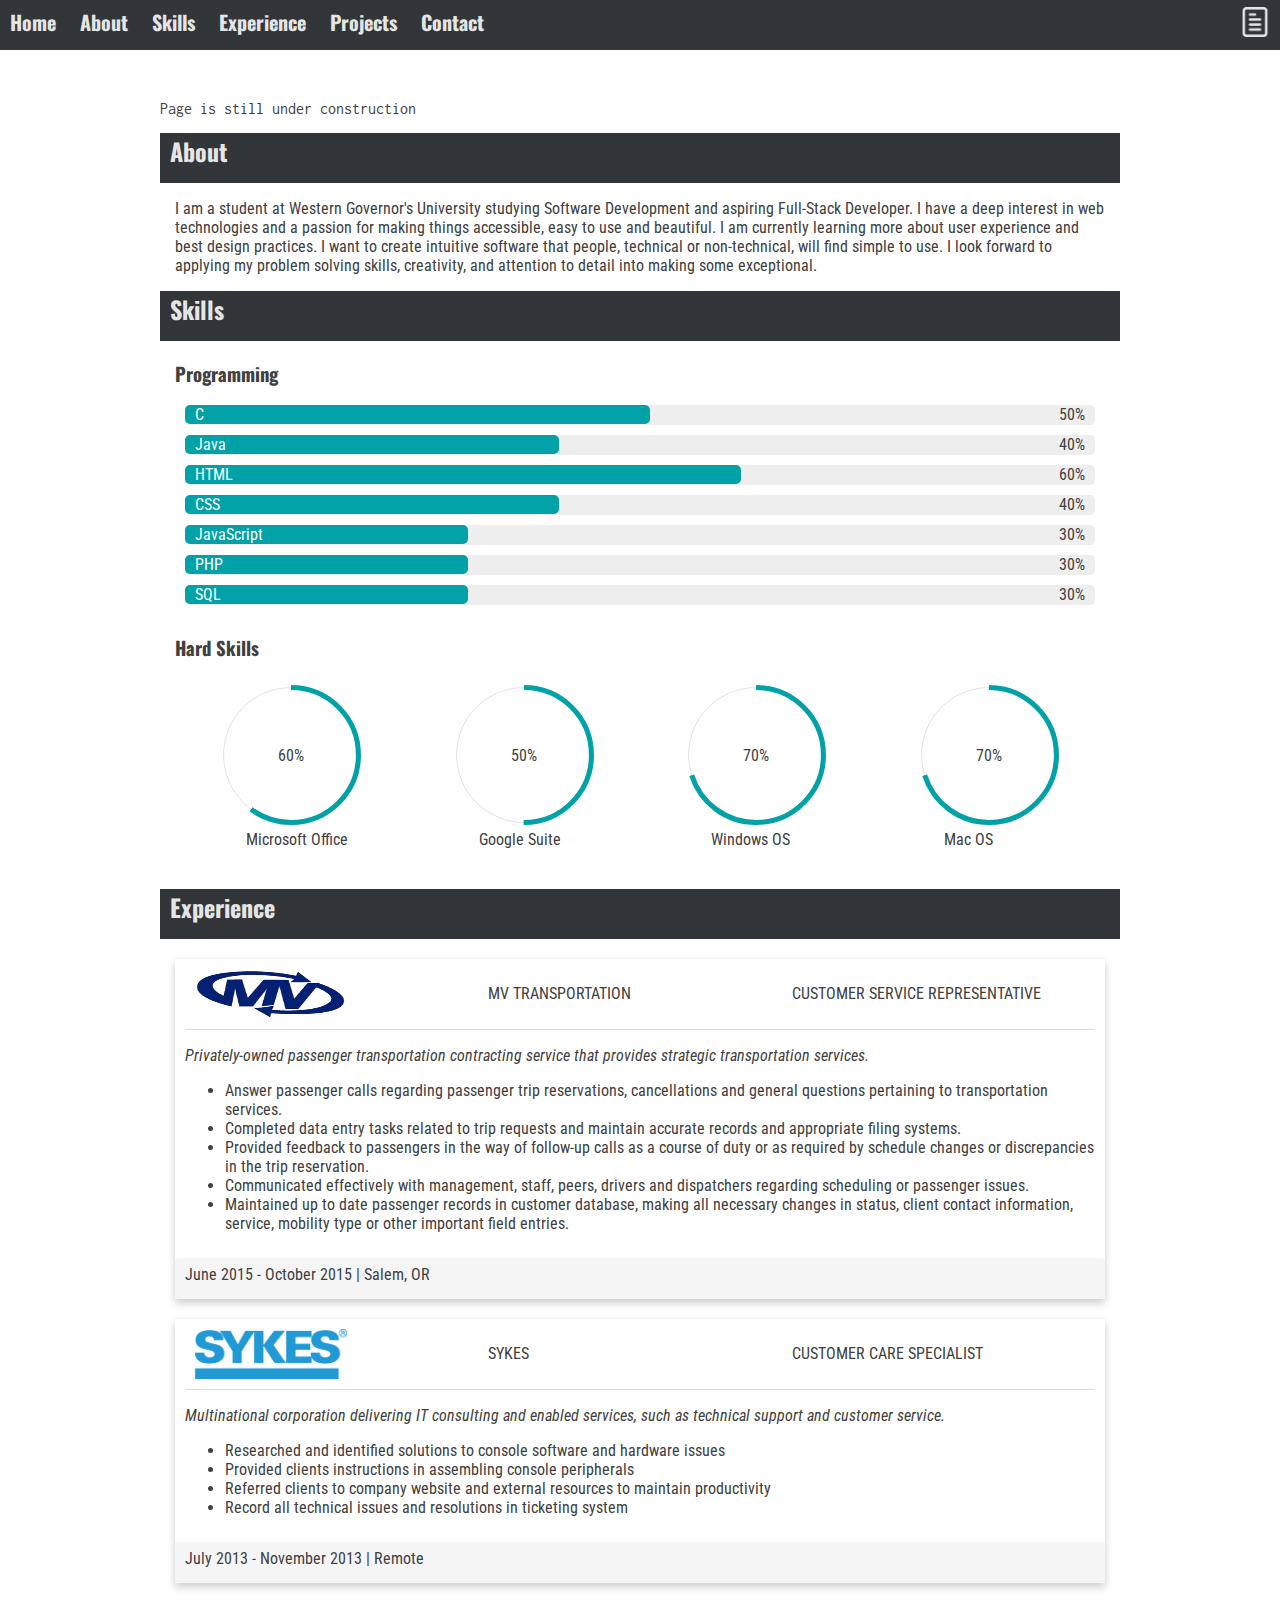
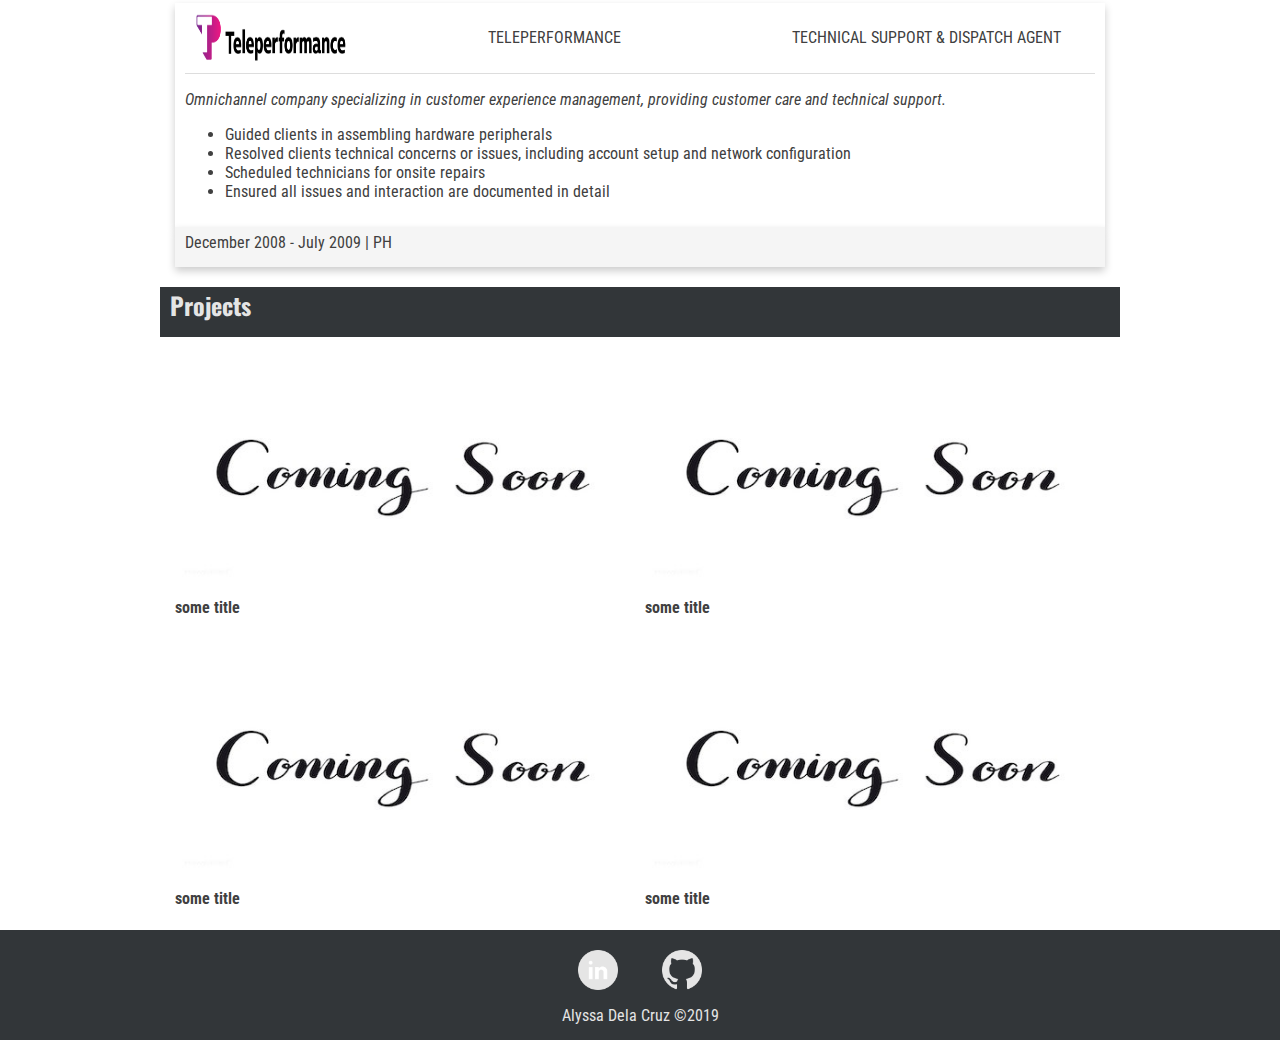
<file: portfolio/index.html>
<html>
  <head>
    <meta charset="utf-8"/>
    <meta name="viewport" content="width=device-width, initial-scale=1.0">
    <link rel="stylesheet" type="text/css" href="media/style.css">
    <!--Loading.IO-->
    <link rel="stylesheet" type="text/css" href="media/loading-bar.css"/>
    <script type="text/javascript" src="media/loading-bar.js"></script>
    <!--Google Fonts-->
    <link href="https://fonts.googleapis.com/css?family=Inconsolata|Oswald|Roboto+Condensed&display=swap" rel="stylesheet">
  </head>
  <body>
    <header >
      <p>Page is still under construction</p>
    </header>
    <nav>
      <a class="burger-nav"></a>
      <ul>
        <li><a href="#home">Home</a></li>
        <li><a href="#about">About</a></li>
        <li><a href="#skills">Skills</a></li>
        <li><a href="#experience">Experience</a></li>
        <li><a href="#projects">Projects</a></li>
        <li><a href="mailto:delacruz.alyssa@outlook.com">Contact</a></li>

        <li class="file-nav"><a href="https://1drv.ms/b/s!An74Xh7RpGBuZ8kObXY-KrbJ19g"><img src="media/file.png" alt="resume link"></a></li>

        <li class="resume-nav"><a href="https://1drv.ms/b/s!An74Xh7RpGBuZ8kObXY-KrbJ19g">Resume</a></li>
      </ul>
    </nav>
    <article>
      <section id="about">
        <h2>About</h2>
          <p>
            I am a student at Western Governor's University studying Software Development and aspiring Full-Stack Developer. I have a deep interest in web technologies and a passion for making things accessible, easy to use and beautiful. I am currently learning more about user experience and best design practices. I want to create intuitive software that people, technical or non-technical, will find simple to use. I look forward to applying my problem solving skills, creativity, and attention to detail into making some exceptional. 
          </p>
        </div>
      </section>
      <section id="skills">
        <h2>Skills</h2>
          <div class="container-skills">
            <div class="container-progress-skills">
              <h3>Programming</h3>
              <div class="progress-bar">
                  <span>50%</span>
                  <div class="progress-current" style="width:50%;">C</div>
              </div>
              <div class="progress-bar">
                  <span>40%</span>
                  <div class="progress-current" style="width:40%;">Java</div>
              </div>
              <div class="progress-bar">
                  <span>60%</span>
                  <div class="progress-current" style="width:60%;">HTML</div>
              </div>
              <div class="progress-bar">
                  <span>40%</span>
                  <div class="progress-current" style="width:40%;">CSS</div>
              </div>
              <div class="progress-bar">
                  <span>30%</span>
                  <div class="progress-current" style="width:30%;">JavaScript</div>
              </div>
              <div class="progress-bar">
                  <span>30%</span>
                  <div class="progress-current" style="width:30%;">PHP</div>
              </div>
              <div class="progress-bar">
                  <span>30%</span>
                  <div class="progress-current" style="width:30%;">SQL</div>
              </div>
            </div>
            <div class="container-hardskills">
              <h3>Hard Skills</h3>
                <div class="grid-hardskills">
                <div>
                  <div data-preset="circle"class="ldBar label-center" style="width:150px;height:150px;" data-value="60" data-stroke="#00a1a7"></div>
                  <label>Microsoft Office</label>
                </div>
                <div>
                  <div data-preset="circle"class="ldBar label-center" style="width:150px;height:150px;" data-value="50" data-stroke="#00a1a7"></div>
                  <label>Google Suite</label>     
                </div>
                <div>
                  <div data-preset="circle"class="ldBar label-center" style="width:150px;height:150px;" data-value="70" data-stroke="#00a1a7"></div>
                  <label>Windows OS</label>       
                </div>
                <div>  
                  <div data-preset="circle"class="ldBar label-center" style="width:150px;height:150px;" data-value="70" data-stroke="#00a1a7"></div>
                  <label>Mac OS</label> 
                </div>
              </div>
            </div>  
          </div>
      </section>
      <section id="experience">
        <h2>Experience</h2>
          <div class="container-experience">
            <div class="card-experience">
              <div class="card-header">
                <div><img src="media/mv_transportation_logo.png" alt="mv transportation logo"></div>
                <div class="name-company">MV Transportation</div>
                <div class="name-role">Customer Service Representative</div>
              </div>
              <div class="card-content">
                <p>Privately-owned passenger transportation contracting service that provides strategic transportation services.</p>
                <ul>
                  <li>Answer passenger calls regarding passenger trip reservations, cancellations and general questions pertaining to transportation services.</li>
                  <li>Completed data entry tasks related to trip requests and maintain accurate records and appropriate filing systems.</li>
                  <li>Provided feedback to passengers in the way of follow-up calls as a course of duty or as required by schedule changes or discrepancies in the trip reservation.</li>
                  <li>Communicated effectively with management, staff, peers, drivers and dispatchers regarding scheduling or passenger issues.</li>
                  <li>Maintained up to date passenger records in customer database, making all necessary changes in status, client contact information, service, mobility type or other important field entries.</li>
                </ul>
              </div>
            </div>
            <div class="card-footer">
                <p>June 2015 - October 2015 | Salem, OR</p>
            </div>
            <div class="card-experience">
                <div class="card-header">
                  <div><img src="media/sykes_logo.png" alt="sykes logo"></div>
                  <div class="name-company">SYKES</div>
                  <div class="name-role">Customer Care Specialist</div>
                </div>
                <div class="card-content">
                  <p>Multinational corporation delivering IT consulting and enabled services, such as technical support and customer service.</p>
                  <ul>
                    <li>Researched and identified solutions to console software and hardware issues</li>
                    <li>Provided clients instructions in assembling console peripherals</li>
                    <li>Referred clients to company website and external resources to maintain productivity</li>
                    <li>Record all technical issues and resolutions in ticketing system</li>
                  </ul>
                </div>
              </div>
              <div class="card-footer">
                <p>July 2013 - November 2013 | Remote</p>
              </div>
            <div class="card-experience">
              <div class="card-header">
                <div><img src="media/teleperformance_logo.png" alt="teleperformance logo"></div>
                <div class="name-company">Teleperformance</div>
                <div class="name-role">Technical Support & Dispatch Agent</div>
              </div>
              <div class="card-content">
                <p>Omnichannel company specializing in customer experience management, providing customer care and technical support.</p>
                <ul>
                  <li>Guided clients in assembling hardware peripherals</li>
                  <li>Resolved clients technical concerns or issues, including account setup and network configuration</li>
                  <li>Scheduled technicians for onsite repairs</li>
                  <li>Ensured all issues and interaction are documented in detail</li>
                </ul>
              </div>
            </div>
            <div class="card-footer">
              <p>December 2008 - July 2009 | PH</p>
            </div>
          </div>
      </section>
      <section id="projects">
        <h2>Projects</h2>  
        <div class="container-projects">
          <div class="project-thumbnail">
            <img src="media/coming-soon.jpg" alt="placeholder image">  
            <h4>some title</h4>
          </div>
          <div class="project-thumbnail">
            <img src="media/coming-soon.jpg" alt="placeholder image">
            <h4>some title</h4>
          </div>
          <div class="project-thumbnail">
            <img src="media/coming-soon.jpg" alt="placeholder image">  
            <h4>some title</h4>
          </div>
          <div class="project-thumbnail">
            <img src="media/coming-soon.jpg" alt="placeholder image">
            <h4>some title</h4>
          </div>
        </div>
      </section>
    </article>
    <footer>
      <div class="footer-icons">
        <a href="https://www.linkedin.com/in/alyssa-dela-cruz-b20213187?trk=people-guest_profile-result-card_result-card_full-click"><img src="media/linkedin.png" alt="linkedin link"></a>
        <a href="https://github.com/codesheep9290"><img src="media/github.png" alt="github link"></a>
      <p>Alyssa Dela Cruz &copy2019</p>
    </footer>
  <!--Script Tags-->
  <script src="https://code.jquery.com/jquery-3.4.1.min.js" integrity="sha256-CSXorXvZcTkaix6Yvo6HppcZGetbYMGWSFlBw8HfCJo=" crossorigin="anonymous"></script>
  <script src="media/script.js"></script> 
  </body>
</html>
</file>
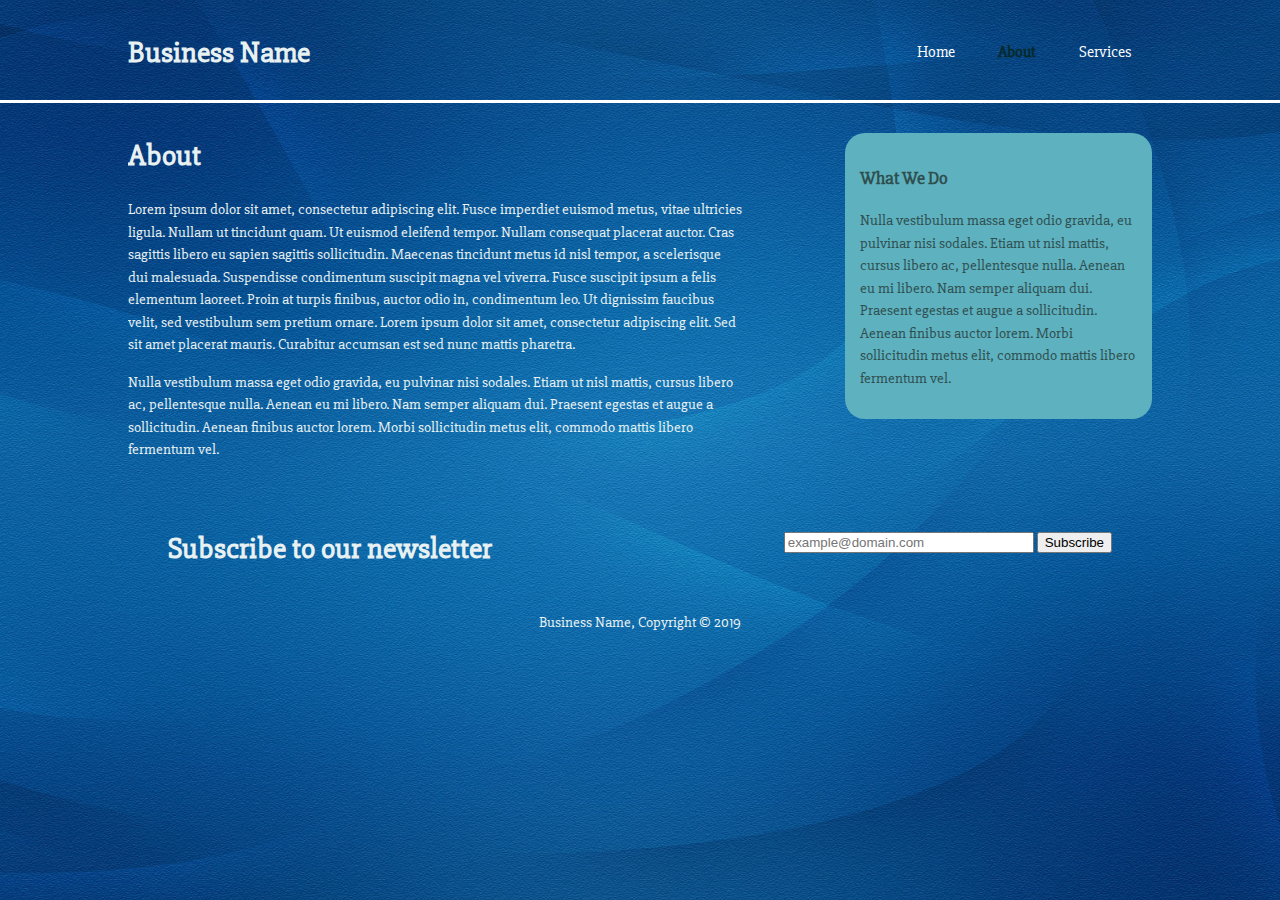
<file: html/about_02.html>
<html>
    <head>
        <meta charset="utf-8">
        <title>Business Name | About</title>
        <meta name="viewport" content="width=device-width, initial-scale=1">
        <meta name="description" content="Description of the business.">
        <meta name="keywords" content="keywords here">
        <meta name="author" content="Alyssa Dela Cruz">
        <!--Google Font Slabo-->
        <link href="https://fonts.googleapis.com/css?family=Slabo+27px" rel="stylesheet"> 
        <!--Font Awesome Icons-->
        <link rel="stylesheet" href="https://use.fontawesome.com/releases/v5.8.2/css/all.css" integrity="sha384-oS3vJWv+0UjzBfQzYUhtDYW+Pj2yciDJxpsK1OYPAYjqT085Qq/1cq5FLXAZQ7Ay" crossorigin="anonymous">
        <!--CSS-->
        <link rel="stylesheet" href="css/style_02.css">
    </head>
    <body class="background">
        <header>
            <div class="container">
                <div id="branding">
                    <h1>Business Name</h1>
                </div>
                <nav>
                    <ul>
                        <li><a href="index_02.html">Home</a></li>
                        <li class="current"><a href="about_02.html">About</a></li>
                        <li><a href="services_02.html">Services</a></li>
                    </ul>
                </nav>
            </div>
        </header>
            <section>
                <div class="container">
                    <article id="main-col">
                        <h1 class="page-title">About</h1>
                        <p>
                            Lorem ipsum dolor sit amet, consectetur adipiscing elit. Fusce imperdiet euismod metus, vitae ultricies ligula. Nullam ut tincidunt quam. Ut euismod eleifend tempor. Nullam consequat placerat auctor. Cras sagittis libero eu sapien sagittis sollicitudin. Maecenas tincidunt metus id nisl tempor, a scelerisque dui malesuada. Suspendisse condimentum suscipit magna vel viverra. Fusce suscipit ipsum a felis elementum laoreet. Proin at turpis finibus, auctor odio in, condimentum leo. Ut dignissim faucibus velit, sed vestibulum sem pretium ornare. Lorem ipsum dolor sit amet, consectetur adipiscing elit. Sed sit amet placerat mauris. Curabitur accumsan est sed nunc mattis pharetra.    
                        </p>
                        <p>
                            Nulla vestibulum massa eget odio gravida, eu pulvinar nisi sodales. Etiam ut nisl mattis, cursus libero ac, pellentesque nulla. Aenean eu mi libero. Nam semper aliquam dui. Praesent egestas et augue a sollicitudin. Aenean finibus auctor lorem. Morbi sollicitudin metus elit, commodo mattis libero fermentum vel. 
                        </p>
                    </article>
                    <aside id="sidebar">
                        <div class="textbg">
                        <h3>What We Do</h3>
                            <p>
                            Nulla vestibulum massa eget odio gravida, eu pulvinar nisi sodales. Etiam ut nisl mattis, cursus libero ac, pellentesque nulla. Aenean eu mi libero. Nam semper aliquam dui. Praesent egestas et augue a sollicitudin. Aenean finibus auctor lorem. Morbi sollicitudin metus elit, commodo mattis libero fermentum vel.     
                            </p>
                        </div>
                    </aside>
                </div>
            </section>
        <footer>
            <section id="newsletter">
                <div class="container">
                    <h1>Subscribe to our newsletter</h1>
                    <form>
                        <input type="email" placeholder="example@domain.com">
                        <button type="submit" class="btn1">Subscribe</button>
                    </form>
                </div>
            </section>
            <p>Business Name, Copyright &copy; 2019</p>
        </footer>
    </body>
</html>
</file>
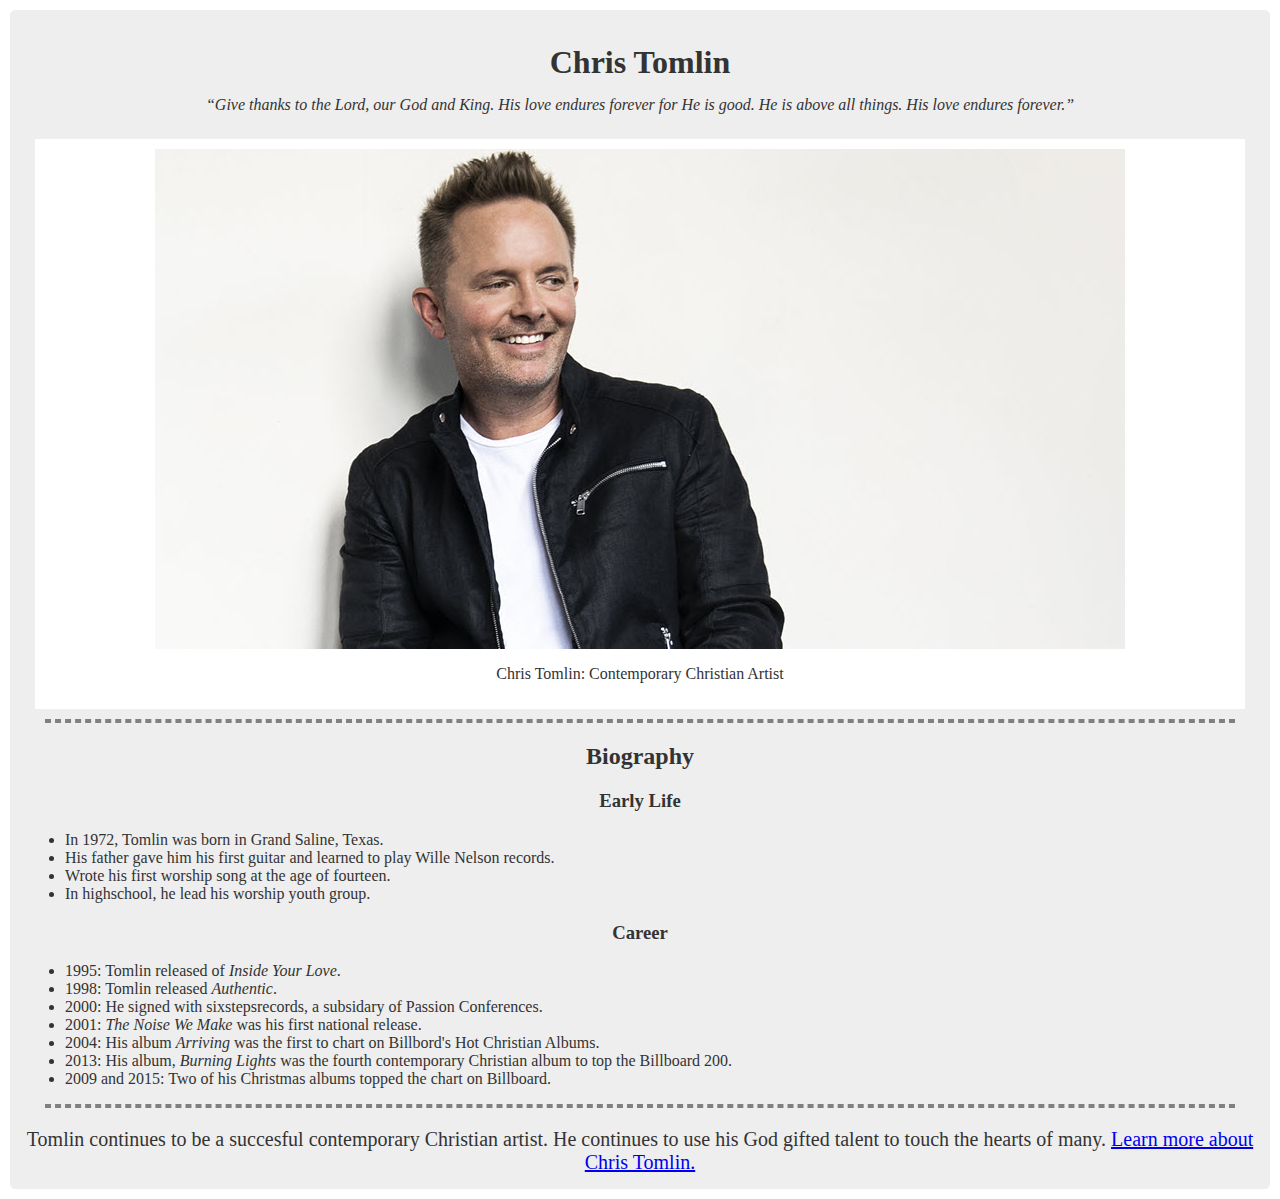
<file: html/index_01.html>
<html>
    <head>
      <title>Biography: Chris Tomlin</title>
      <link rel="stylesheet" href="css/index_01.css">
    </head>
    <body id="main">
        <!--Title-->
        <h1 id="title">Chris Tomlin</h1>
        <!--Tribute Quote-->
        <p id="tribute-quote"><em>“Give thanks to the Lord, our God and King. His love endures forever for He is good. He is above all things. His love endures forever.”</em></p>
        <!--Image and Caption-->
        <div id="img-div">
            <img id="image" src="image/chrisTomlin.jpg" alt="Chris Tomlin">
            <p id="img-caption">Chris Tomlin: Contemporary Christian Artist</p>
        </div>
        <!--horizontal line-->
        <hr>
        <!--Tribute Information and Link-->
        <h2>Biography</h2>
        <h3>Early Life</h3>
        <ul class="left-align">
            <li>In 1972, Tomlin was born in Grand Saline, Texas.</li>
            <li>His father gave him his first guitar and learned to play Wille Nelson records.</li>
            <li>Wrote his first worship song at the age of fourteen.</li>
            <li>In highschool, he lead his worship youth group.</li>
        </ul>
        <h3>Career</h3>
        <ul class="left-align">
            <li>1995: Tomlin released of <em>Inside Your Love</em>.</li>
            <li>1998: Tomlin released <em>Authentic</em>.</li>
            <li>2000: He signed with sixstepsrecords, a subsidary of Passion Conferences.</li>
            <li>2001: <em>The Noise We Make</em> was his first national release.</li>
            <li>2004: His album <em>Arriving</em> was the first to chart on Billbord's Hot Christian Albums.</li>
            <li>2013: His album, <em>Burning Lights</em> was the fourth contemporary Christian album to top the Billboard 200.</li>
            <li>2009 and 2015: Two of his Christmas albums topped the chart on Billboard.</li>
        </ul>
        <hr>
        <!--Tribute info section-->
        <p id="tribute-info">Tomlin continues to be a succesful contemporary Christian artist. He continues to use his God gifted talent to touch the hearts of many. <a href="https://en.wikipedia.org/wiki/Chris_Tomlin" target="_blank" id="tribute-link">Learn more about Chris Tomlin.</a>
        </p>
    </body>
</html>
</file>
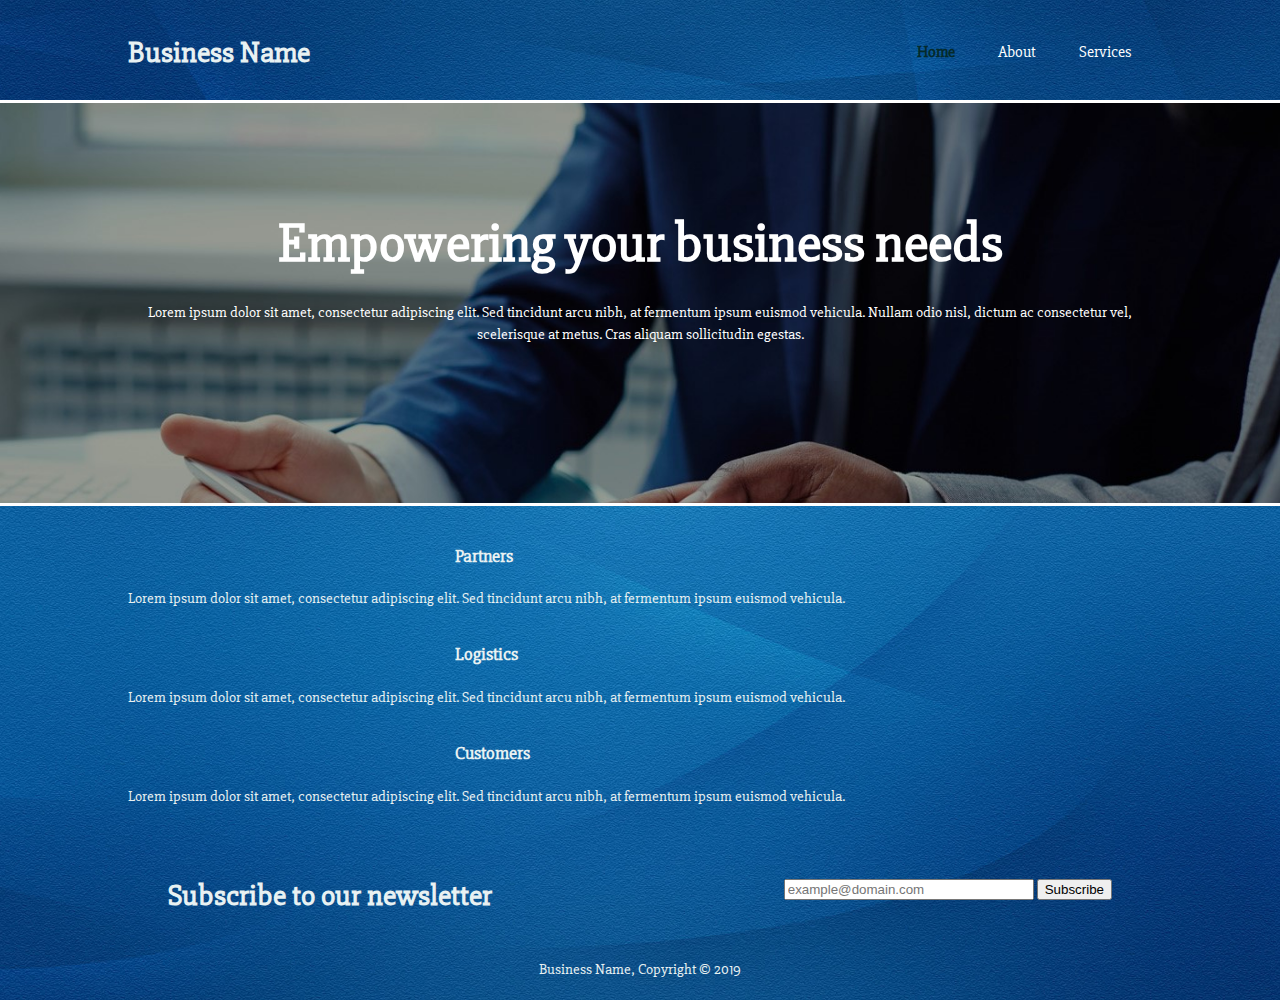
<file: html/index_02.html>
<html>
    <head>
        <meta charset="utf-8">
        <title>Business Name | Welcome</title>
        <meta name="viewport" content="width=device-width, initial-scale=1">
        <meta name="description" content="Description of the business">
        <meta name="keywords" content="keywords here">
        <meta name="author" content="Alyssa Dela Cruz">
        <!--Google Font Slabo-->
        <link href="https://fonts.googleapis.com/css?family=Slabo+27px" rel="stylesheet"> 
        <!--Font Awesome Icons-->
        <link rel="stylesheet" href="https://use.fontawesome.com/releases/v5.8.2/css/all.css" integrity="sha384-oS3vJWv+0UjzBfQzYUhtDYW+Pj2yciDJxpsK1OYPAYjqT085Qq/1cq5FLXAZQ7Ay" crossorigin="anonymous">
        <!--CSS-->
        <link rel="stylesheet" href="css/style_02.css">
    </head>
    <body class="background">
        <header>
            <div class="container">
                <div id="branding">
                    <h1>Business Name</h1>
                </div>
                <nav>
                    <ul>
                        <li class="current"><a href="index_02.html">Home</a></li>
                        <li><a href="about_02.html">About</a></li>
                        <li><a href="services_02.html">Services</a></li>
                    </ul>
                </nav>
            </div>
        </header>
        <section id="showcase">
            <div class="container">
                <h1>Empowering your business needs</h1>        
                <p>Lorem ipsum dolor sit amet, consectetur adipiscing elit. Sed tincidunt arcu nibh, at fermentum ipsum euismod vehicula. Nullam odio nisl, dictum ac consectetur vel, scelerisque at metus. Cras aliquam sollicitudin egestas.</p>
            </div>
        </section>

        <section id="icons">
            <div class="container">
                <i class="fas fa-handshake fa-5x"></i>  
                <h3>Partners</h3>
                <p>Lorem ipsum dolor sit amet, consectetur adipiscing elit. Sed tincidunt arcu nibh, at fermentum ipsum euismod vehicula.</p>
            </div>
            <div class="container">
                <i class="fas fa-box-open fa-5x"></i>
                <h3>Logistics</h3>
                <p>Lorem ipsum dolor sit amet, consectetur adipiscing elit. Sed tincidunt arcu nibh, at fermentum ipsum euismod vehicula.</p>
                </div>
             <div class="container">
                <i class="fas fa-users fa-5x"></i>
                <h3>Customers</h3>
                <p>Lorem ipsum dolor sit amet, consectetur adipiscing elit. Sed tincidunt arcu nibh, at fermentum ipsum euismod vehicula.</p>
            </div> 
        </section>

        <footer>
            <section id="newsletter">
                <div class="container">
                    <h1>Subscribe to our newsletter</h1>
                    <form>
                        <input type="email" placeholder="example@domain.com">
                        <button type="submit" class="btn1">Subscribe</button>
                    </form>
                </div>
            </section>
            <p>Business Name, Copyright &copy; 2019</p>
        </footer>
    </body>
</html>
</file>
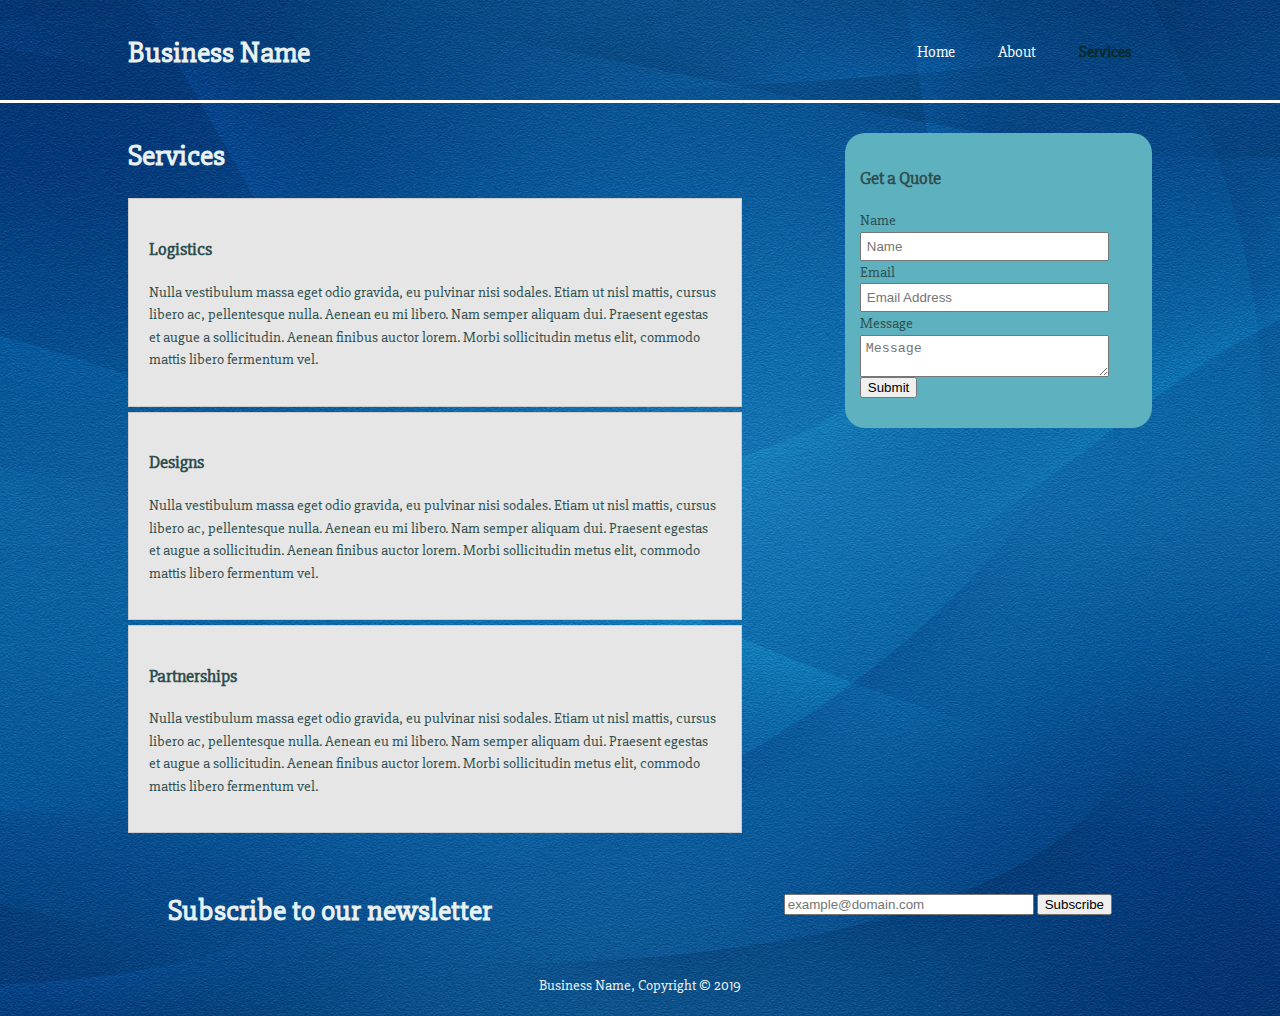
<file: html/services_02.html>
<html>
    <head>
        <meta charset="utf-8">
        <title>Business Name | Services</title>
        <meta name="viewport" content="width=device-width, initial-scale=1">
        <meta name="description" content="Description of the business">
        <meta name="keywords" content="keywords here">
        <meta name="author" content="Alyssa Dela Cruz">
        <!--Google Font Slabo-->
        <link href="https://fonts.googleapis.com/css?family=Slabo+27px" rel="stylesheet"> 
        <!--Font Awesome Icons-->
        <link rel="stylesheet" href="https://use.fontawesome.com/releases/v5.8.2/css/all.css" integrity="sha384-oS3vJWv+0UjzBfQzYUhtDYW+Pj2yciDJxpsK1OYPAYjqT085Qq/1cq5FLXAZQ7Ay" crossorigin="anonymous">
        <!--CSS-->
        <link rel="stylesheet" href="css/style_02.css">
    </head>
    <body class="background">
        <header>
            <div class="container">
                <div id="branding">
                    <h1>Business Name</h1>
                </div>
                <nav>
                    <ul>
                        <li><a href="index_02.html">Home</a></li>
                        <li><a href="about_02.html">About</a></li>
                        <li class="current"><a href="services_02S.html">Services</a></li>
                    </ul>
                </nav>
            </div>
        </header>
            <section>
                <div class="container">
                    <article id="main-col">
                        <h1 class="page-title">Services</h1>
                            <ul id="services">
                                <li>
                                    <h3>Logistics</h3>
                                        <p>
                                        Nulla vestibulum massa eget odio gravida, eu pulvinar nisi sodales. Etiam ut nisl mattis, cursus libero ac, pellentesque nulla. Aenean eu mi libero. Nam semper aliquam dui. Praesent egestas et augue a sollicitudin. Aenean finibus auctor lorem. Morbi sollicitudin metus elit, commodo mattis libero fermentum vel.     
                                        </p>
                                </li>
                                <li>
                                    <h3>Designs</h3>
                                        <p>
                                        Nulla vestibulum massa eget odio gravida, eu pulvinar nisi sodales. Etiam ut nisl mattis, cursus libero ac, pellentesque nulla. Aenean eu mi libero. Nam semper aliquam dui. Praesent egestas et augue a sollicitudin. Aenean finibus auctor lorem. Morbi sollicitudin metus elit, commodo mattis libero fermentum vel.     
                                        </p>
                                </li>
                                <li>
                                    <h3>Partnerships</h3>
                                        <p>
                                         Nulla vestibulum massa eget odio gravida, eu pulvinar nisi sodales. Etiam ut nisl mattis, cursus libero ac, pellentesque nulla. Aenean eu mi libero. Nam semper aliquam dui. Praesent egestas et augue a sollicitudin. Aenean finibus auctor lorem. Morbi sollicitudin metus elit, commodo mattis libero fermentum vel.     
                                        </p>
                                </li>       
                            </ul>
                    </article>
                    <aside id="sidebar">
                        <div class="textbg">
                        <h3>Get a Quote</h3>
                            <form class="quote">
                                <div>
                                    <label>Name</label><br>
                                    <input type="text" placeholder="Name">
                                </div>
                                <div>
                                    <label>Email</label><br>
                                    <input type="text" placeholder="Email Address">
                                </div>   
                                <div>
                                    <label>Message</label><br>
                                    <textarea placeholder="Message"></textarea>
                                </div>   
                                <button type="submit">Submit</button>  
                            </form>
                        </div>
                    </aside>
                </div>
            </section>
        <footer>
            <section id="newsletter">
                <div class="container">
                    <h1>Subscribe to our newsletter</h1>
                    <form>
                        <input type="email" placeholder="example@domain.com">
                        <button type="submit" class="btn1">Subscribe</button>
                    </form>
                </div>
            </section>
            <p>Business Name, Copyright &copy; 2019</p>
        </footer>
    </body>
</html>
</file>
<file: portfolio/media/style.css>
/***** GLOBAL *****/
body{
  color: #404040;
  font-family: 'Roboto Condensed', sans-serif;
  margin: 0 auto;
  max-width: 960px;
}
img{
  /* responsive images */
  width: 100%;
  height: auto;
}
/***** HEADER *****/
header{
  font-family: 'Inconsolata', monospace;
  margin-top: 100px;
}
nav, h2, h3{
  font-family: 'Oswald', sans-serif;
}
h2{
  background-color: #323639;
  color: #e5e5e5;
  height: 50px;
  margin: 0 auto;
  padding-left: 10px;
}
/***** NAVIGATION *****/
nav{
  background-color: #323639;
  height: 50px;
  left: 0; 
  position: fixed;
  top: 0; 
  width: 100%;
  z-index: 9999;
}
nav li{
  display: inline;
  list-style: none;
  margin: 10px;
}
nav li a{
  color: #e5e5e5; 
  font-size: 20px;
  font-weight: bold;
  text-decoration: none;
}
nav ul{
  margin-top: 7px;
  padding-left: 0;
}
a:hover{
  color: #cccccc;
}
li img{
  float: right;
  margin-right: 10px;
  height: 30px;
  width: 30px;
}
.resume-nav{
  display: none;
}
/***** SECTIONS *****/
/* ID: about */
#about p{
  padding: 0 15px;
}
/* ID: skills */
.container-skills{
  display: grid; 
  grid-template-columns: 1fr;
  grid-auto-rows: minmax(100px, auto);
  padding: 0 15px;
}
.container-hardskills{
  grid-column: 1/4;
  margin-bottom: 40px;
}
.grid-hardskills{
  display: grid;
  grid-template-columns: repeat(4,1fr);
  justify-items: center; 
}
.progress-bar{
  background-color: #eeeeee; 
  border-radius: 5px;
  height: 20px;
  margin: 10px;
}
.progress-bar span{
  float: right;
  padding-right: 10px;
}
.progress-current {
  background-color: #00a1a7;
  border-radius: 5px;
  color: #ffffff;
  padding-left: 10px;
}
label{
  padding-left: 30px;
}
/* ID: experience*/
#experience h2{
  margin-bottom: 20px;
}
.container-experience{
  padding: 0 15px;
}
.card-experience{
  box-shadow: 0 4px 8px 0 rgba(0,0,0,0.2);
  margin-top: 20px 0;
  padding: 10px;
}
.card-header{
  display: grid;
  grid-template-columns: repeat(3,1fr);
  grid-template-rows: auto;
  border-bottom: 1px solid #dddddd;
  padding-bottom: 10px;
  text-transform: uppercase;
}
.name-company, .name-role{
  align-self: center;
  font-size: 16px;
}
.card-header img{
  padding-left: 10px;
  width: 50%;
  height: 50px;
}
.card-content p{
  font-style: italic;
}
.card-footer p{
  background-color: #f5f5f5;
  box-shadow: 0 4px 8px 0 rgba(0,0,0,0.2);
  height: 40px;
  line-height: 2;
  padding-left: 10px;
  margin-top: 0;
  margin-bottom: 20px;
}
/* ID: projects*/
#projects h2{
  margin-top: 20px;
}
.container-projects{
  display: grid;
  grid-template-columns: 1fr 1fr;  
  grid-gap: 10px; 
  margin-top: 20px;
  padding: 0 15px;
}
/* FOOTER */
footer{
  background-color: #323639;
  color: #e5e5e5;
  height: 100px;
  left: 0;
  padding: 0 0 10px 0;
  position: absolute;
  text-align: center;
  width: 100%;
}
footer p{
  margin: 0;
}
footer img{
  height: 40px;
  margin: 20px 0 12px 0;
  padding: 0 20px;
  width: 40px;
}
/* RESPONSIVE ADJUSTMENTS */
@media screen and (max-width: 760px){
  .grid-hardskills{
    display: grid;
    justify-items: center;
    grid-template-columns: repeat(2,1fr);
  }
  .card-header{
    display: grid;
    justify-items: center;
    grid-template-columns: 1fr;
  }
  .card-header img{
    display: none;
  }
}
@media screen and (max-width: 530px){
  .burger-nav{
    display: block;
    height: 40px; 
    width: 100%;
    background: url(iconfinder-icon.svg) no-repeat 98% center;
    cursor: pointer;
  }
  nav ul{
    background-color: #44494c;
    height: 0;
    margin: 0;
    overflow: hidden;
  }
  nav ul.open{
    height: auto;
  }
  nav ul li{
    float: none;
    margin: 0;
    text-align: left;
    width: 100%;
  }
  nav ul li a{
    border-bottom: 1px solid #404040;
    display: block;
    margin: 0;
    padding: 10px;
  }
  .file-nav{
    display: none;
  }
  .resume-nav{
    display: block;
  }
}
</file>
<file: portfolio/media/loading-bar.css>
.ldBar{position:relative;}.ldBar.label-center > .ldBar-label{position:absolute;top:50%;left:50%;-webkit-transform:translate(-50%,-50%);transform:translate(-50%,-50%);text-shadow:0 0 3px #fff}.ldBar-label:after{content:"%";display:inline}.ldBar.no-percent .ldBar-label:after{content:""}
</file>
<file: html/css/style_02.css>
body{
    font: 15px/1.5 'Slabo 27px', serif; 
    color: #E8F1F2; 
    padding: 0;
    margin: 0; 
}

/* Global */
.background{
    background-image: url('../image/BG.jpg'); 
    background-position: no-repeat; 
    background-position: center top; 
    background-size: cover; 
}

.container{
    width: 80%; 
    margin: auto; 
    overflow: hidden; 
}

ul { 
    margin: 0; 
    padding: 0; 

}

.textbg{
    padding: 15px; 
    border-radius: 20px;
    background-size: 100%;
    background-color:  #5EB1BF; 
    color: darkslategray; 
}

/* Header */
header{
    padding-top: 30px;
    min-height: 70px;  
    border-bottom: #ffffff 3px solid; 
}

header a{
    color: #ffffff; 
    text-decoration: none;  
    text-transform: upppercase; 
    font-size: 16px; 
}

header li{ 
    display: inline; 
    padding: 0 20px 0 20px; 
}

header #branding{
    float: left; 
}

header #branding h1{
    margin: 0; 
}

header nav{
    float: right; 
    margin-top: 10px;
}

header .current a{
    color: #042A2B; 
    font-weight: bold; 
}

header a:hover{
    color: #E8F1F2;
}

/* HOME PAGE */ 

/* Showcase */
#showcase{
    min-height: 400px; 
    background: url('../image/stockphoto.jpg') no-repeat; 
    background-size: cover; 
    text-align: center;
    color: #ffffff;
}

#showcase h1{
    margin-top: 100px; 
    font-size: 55px; 
    margin-bottom: 10px; 
}

#showcase p{
    font-size:15px;
}

/* Icon Section */
#icons{
    border-top: #ffffff 3px solid; 
    padding-top: 20px; 
}

#icons .fas{
    float: left; 
    text-align: center; 
    width: 30%; 
    padding: 10px; 
}

/* ABOUT PAGE */ 

/* Sidebar */
article#main-col{
    float: left; 
    width: 60%; 
    margin-top: 10px; 
}

aside#sidebar{
    float: right; 
    width: 30%; 
    margin-top: 30px; 
}

/* SERVICES PAGE */
    
ul#services li{
    list-style: none; 
    padding: 20px; 
    border: #cccccc solid 1px;
    margin-bottom: 5px;
    background: #e6e6e6; 
    color: darkslategray;
}

aside#sidebar .quote input, aside#sidebar .quote textarea{
    width: 90%;
    padding: 5px;
}


/* Footer */ 
footer #newsletter{
    padding: 0 50px 0 50px; 
}

footer #newsletter h1{ 
    float: left;
    margin-top: 50px;
}

footer #newsletter form{
    float: right; 
    margin-top: 55px; 
}

footer #newsletter input[type="email"]{
        width: 250px; 
}

footer p{
    padding: 5px;
    text-align: center; 
}

/* Media Query */ 
@media(max-width: 760px){
    header #branding, header nav, header nav li, #newsletter h1, #newsletter form, #icons .fas, article#main-col, aside#sidebar{
        float: none; 
        text-align: center;
        width: 100%;
    }

    header{
        padding-bottom: 20px; 
    }

    #showcase h1{
        margin-top: 40px;
    }
}
</file>
<file: html/css/index_01.css>
html{
    background-color: #ffffff; 
}
body {
    background-color: #eeeeee;
    margin: 10px;      
    border-radius: 5px;    
    padding: 15px;
    font: 16px Georgia, serif;
    color: #333333; 
    text-align: center;    
}

#title{
    height: 50px;
    line-height: 75px; 
}

#img-div{  
   margin: 25px 10px 10px 10px;   
   background-color: #ffffff;
   border: 10px solid #ffffff;
}
#image{
    max-width: 100%;
    width: auto; 
    height: auto; 
}

hr{ 
    display: block;
    margin: 5px 20px 5px 20px; 
    border: 2px dashed; 
}

#tribute-info{
    font-size: 20px;
}

.left-align{
    text-align: left;
}
</file>
